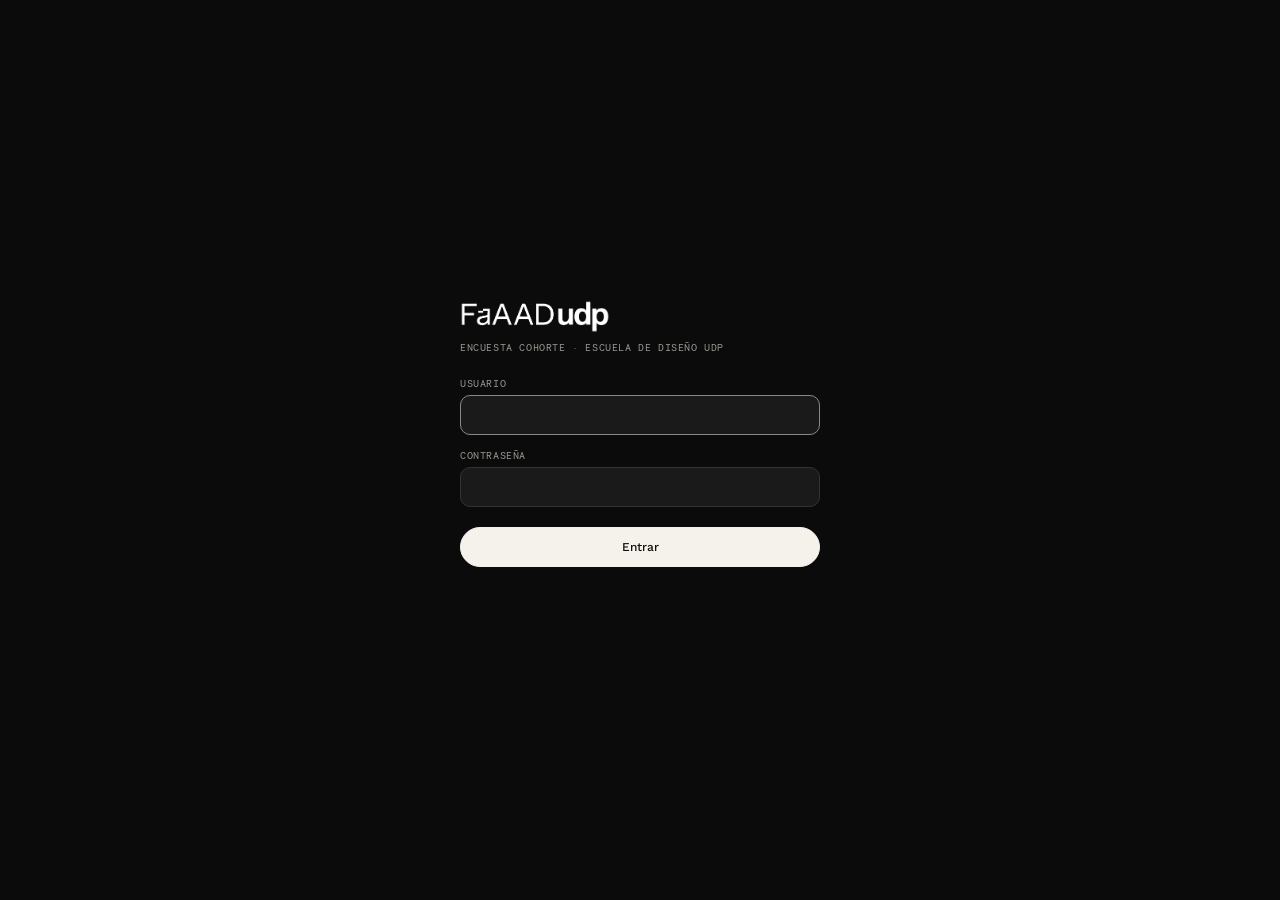
<file: index.html>
<!doctype html>
<html lang="es">
<head>
<meta charset="utf-8">
<meta name="viewport" content="width=device-width, initial-scale=1">
<title>Encuesta cohorte — Escuela de Diseño UDP</title>
<link rel="stylesheet" href="css/termico.css">
</head>
<body class="lab view-gallery locked">
  <section class="tm-login" id="tm-login" aria-label="Acceso">
    <form class="tm-login-box" id="tm-login-form" autocomplete="on">
      <img src="assets/img/logo-faaad-blanco.png" alt="FaAADudp" class="tm-login-logo">
      <p class="tm-login-tag">Encuesta cohorte · Escuela de Diseño UDP</p>
      <label><span>Usuario</span><input id="tm-login-user" name="username" autocomplete="username" required></label>
      <label><span>Contraseña</span><input id="tm-login-pass" name="password" type="password" autocomplete="current-password" required></label>
      <button type="submit" class="tm-btn" aria-pressed="true">Entrar</button>
      <p class="tm-login-err" id="tm-login-err" role="alert"></p>
    </form>
  </section>
  <section class="tm-gallery" id="tm-gallery" aria-label="Galería de preguntas">
    <header class="tm-g-head">
      <div class="tm-g-brand">
        <strong>FaAADudp</strong>
        <span>Encuesta cohorte · Escuela de Diseño UDP</span>
      </div>
      <input id="tm-gsearch" class="tm-g-search" type="search" placeholder="Buscar pregunta o categoría…" autocomplete="off">
      <div class="tm-group" id="tm-gyears" role="group" aria-label="Año"></div>
      <button type="button" class="tm-btn tm-report-btn" id="tm-report-btn">↓ Informe del año</button>
      <button type="button" class="tm-btn tm-logout" id="tm-logout">Salir</button>
      <span class="tm-g-status"><span id="tm-gdot" class="lab-dot"></span><span id="tm-gstatus">Conectando con el Sheet…</span></span>
    </header>
    <section class="tm-guide" id="tm-guide" aria-label="Cómo se usa">
      <p class="tm-guide-lede">Estos son los resultados de la encuesta a cada cohorte que ingresa a la Escuela de Diseño UDP, leídos en vivo desde la base de datos. Cada pregunta se puede ver de varias formas y bajar lista para una presentación.</p>
      <ol>
        <li data-target="#tm-gyears, #tm-gsearch"><b>01</b><span><strong>Encuentra una pregunta.</strong> Elige un año o busca por palabra (también busca dentro de las respuestas).</span></li>
        <li data-target=".tm-g-fam"><b>02</b><span><strong>Lee por color.</strong> Cada familia de preguntas tiene su color del manual FaAAD; la tarjeta muestra su dato principal.</span></li>
        <li data-target=".tm-g-grid .tm-chips"><b>03</b><span><strong>Compara formas.</strong> Pasa el mouse por Espiral, Rosa, Barras… y la vista previa cambia.</span></li>
        <li data-target=".tm-g-grid .tm-thumb"><b>04</b><span><strong>Abre y exporta.</strong> Haz clic: ajusta colores, compara años en un mismo gráfico, agrega tu texto y descarga en PNG, SVG o video.</span></li>
      </ol>
    </section>
    <div id="tm-glist" class="tm-g-list"></div>
    <dialog id="tm-report" class="tm-ask" aria-labelledby="tm-report-h">
      <form method="dialog">
        <p id="tm-report-h" class="tm-ask-h">Informe del año</p>
        <p class="tm-ask-sub" id="tm-report-sub">Arma un documento con la portada y una lámina por pregunta del año, con su gráfico. No es editable: es el resultado para descargar.</p>
        <p class="tm-report-prog" id="tm-report-prog" hidden></p>
        <div class="tm-ask-row">
          <button class="tm-btn" value="cancel">Cancelar</button>
          <button type="button" class="tm-btn" id="tm-report-docx">Word (.docx)</button>
          <button type="button" class="tm-btn" id="tm-report-pdf" autofocus>PDF</button>
        </div>
      </form>
    </dialog>
  </section>

  <div class="lab-app">
    <aside class="lab-side">
      <div class="lab-side-head">
        <strong>FaAADudp</strong>
        <span>Encuesta cohorte · Escuela de Diseño UDP</span>
      </div>
      <div class="lab-search">
        <input id="lab-search" type="search" placeholder="Buscar pregunta…" autocomplete="off">
      </div>
      <nav id="lab-tree" class="lab-tree" aria-label="Años y preguntas"></nav>
      <div class="lab-side-foot">
        <span><span id="lab-dot" class="lab-dot"></span><span id="lab-status">Conectando con el Sheet…</span></span>
      </div>
    </aside>

    <main class="tm-main">
      <div class="tm-bar">
        <button type="button" class="tm-btn tm-back" id="tm-back">← Galería</button>
        <button type="button" class="tm-btn tm-comments-btn" id="tm-comments" aria-pressed="false" title="Comentarios de este gráfico">💬 Comentarios</button>
        <div class="tm-group" id="tm-forms" role="group" aria-label="Forma"></div>
        <div class="tm-group" id="tm-mode" role="group" aria-label="Lectura"></div>
      </div>
      <div class="tm-bar">
        <div class="tm-group" id="tm-pal" role="group" aria-label="Paleta"></div>
        <div class="tm-group" id="tm-ratio" role="group" aria-label="Formato"></div>
        <div class="tm-group">
          <button type="button" class="tm-btn" id="tm-nobg" aria-pressed="false" title="Quita el color de fondo y el campo: exporta con transparencia">Sin fondo</button>
          <button type="button" class="tm-btn" id="tm-play" aria-pressed="false">▶ Animar</button>
        </div>
        <div class="tm-group tm-end">
          <button type="button" class="tm-btn" id="tm-png">PNG</button>
          <button type="button" class="tm-btn" id="tm-svg">SVG</button>
          <button type="button" class="tm-btn" id="tm-rec">● Video</button>
        </div>
      </div>
      <div class="tm-colors" id="tm-colors" aria-label="Colores del manual FaAAD"></div>
      <label class="tm-free">
        <span>Texto libre</span>
        <textarea id="tm-free" rows="2" placeholder="Escribe una idea o conclusión: el slide se reorganiza para darle espacio (columna a la derecha en 16:9, bloque abajo en 4:5 y 1:1)."></textarea>
      </label>
      <div class="tm-free-align" id="tm-free-align" aria-label="Posición y alineación del texto libre"></div>
      <dialog id="tm-ask" class="tm-ask" aria-labelledby="tm-ask-h">
        <form method="dialog">
          <p id="tm-ask-h" class="tm-ask-h">¿Qué quieres exportar?</p>
          <p class="tm-ask-sub"><b>Slide:</b> tal como se ve. <b>Slide con título:</b> agrega el nombre de la pregunta en Work FaAAD sobre el pie. <b>Solo el gráfico:</b> la visualización con sus etiquetas, sin encabezado, pregunta, texto ni lockup — para usarla dentro de otra pieza.</p>
          <div class="tm-ask-row">
            <button class="tm-btn" value="cancel">Cancelar</button>
            <button class="tm-btn" value="grafico">Solo el gráfico</button>
            <button class="tm-btn" value="titulo">Slide con título</button>
            <button class="tm-btn" value="slide" aria-pressed="true" autofocus>Slide</button>
          </div>
        </form>
      </dialog>
      <p class="tm-enun" id="tm-enun" hidden></p>
      <div class="tm-stage-wrap" id="tm-wrap">
        <canvas id="tm-out" aria-label="Visualización de la pregunta seleccionada"></canvas>
      </div>
    </main>
  </div>

  <script src="js/termico/acceso.js"></script>
  <script src="js/termico/config.js"></script>
  <script src="js/termico/sheet.js"></script>
  <script src="js/termico/data.js"></script>
  <script src="js/termico/gl.js"></script>
  <script src="js/termico/app.js"></script>
  <script src="js/termico/comentarios.js"></script>
</body>
</html>
</file>
<file: css/termico.css>
/* FaAADudp — Encuesta cohorte, Escuela de Diseño UDP: estilos de la página (galería + editor). */
/* ---- base: tipografías del manual, colores y barra lateral del editor ---- */
@font-face { font-family: "Work FaAAD"; src: url("../assets/fonts/WorkFaAAD-A.otf") format("opentype"); font-display: swap; }
@font-face { font-family: "Work Sans"; src: url("../assets/fonts/WorkSans-VariableFont_wght.ttf") format("truetype-variations"), url("../assets/fonts/WorkSans-VariableFont_wght.ttf") format("truetype"); font-weight: 100 900; font-display: swap; }
@font-face { font-family: "Necto Mono"; src: url("../assets/fonts/NectoMono-Regular.otf") format("opentype"); font-display: swap; }

:root {
  --negro: #1C1C1C; --crema: #E7E4D8; --coral: #FF6C53;
  --f-faaad: "Work FaAAD", "Work Sans", sans-serif;
  --f-sans: "Work Sans", sans-serif;
  --f-mono: "Necto Mono", ui-monospace, monospace;
}
* { box-sizing: border-box; }
body.lab { margin: 0; min-height: 100vh; background: #0b0b0b; color: var(--negro); font-family: var(--f-sans); -webkit-font-smoothing: antialiased; }

.lab-app { display: grid; grid-template-columns: 280px minmax(0, 1fr); max-width: 1760px; margin: 0 auto; min-height: 100vh; }

/* ---- barra lateral: años → preguntas, igual criterio que el explorador anterior ---- */
.lab-side { display: flex; flex-direction: column; padding: 20px 12px 14px 16px; color: #F4F2EA; min-height: 0; position: sticky; top: 0; align-self: start; height: 100vh; }
.lab-side-head { display: flex; flex-direction: column; gap: 2px; padding: 0 6px 16px; }
.lab-side-head strong { font-family: var(--f-faaad); font-size: 20px; font-weight: 400; }
.lab-side-head span { font-family: var(--f-mono); font-size: 9.5px; letter-spacing: .08em; text-transform: uppercase; color: #9a9a94; }
.lab-search { padding: 0 6px 12px; }
.lab-search input { width: 100%; height: 34px; padding: 0 12px; background: #202020; border: 1px solid #333; border-radius: 10px; color: #F4F2EA; font: 400 13px var(--f-sans); outline: none; }
.lab-search input:focus { border-color: #666; }
.lab-tree { flex: 1; overflow-y: auto; padding: 0 4px 10px; scrollbar-width: thin; scrollbar-color: #444 transparent; }
.lab-yr { display: flex; align-items: baseline; gap: 8px; width: 100%; text-align: left; border: 0; background: transparent; color: #F4F2EA; cursor: pointer; padding: 9px 8px; border-radius: 10px; font-family: var(--f-mono); font-size: 11px; letter-spacing: .06em; text-transform: uppercase; }
.lab-yr:hover { background: #222; }
.lab-yr .n { font-family: var(--f-faaad); font-size: 18px; text-transform: none; letter-spacing: 0; }
.lab-q-list { padding: 0 2px 6px 10px; }
.lab-q { display: block; width: 100%; text-align: left; border: 0; border-radius: 8px; background: transparent; color: #C9C7BE; padding: 6px 9px; font: 400 12.5px/1.3 var(--f-sans); cursor: pointer; }
.lab-q:hover { background: #222; color: #fff; }
.lab-q[aria-current="true"] { background: #2b2b2b; color: #fff; font-weight: 600; }
.lab-side-foot { padding: 10px 6px 0; border-top: 1px solid #2a2a2a; font-family: var(--f-mono); font-size: 10px; letter-spacing: .04em; text-transform: uppercase; color: #9a9a94; }
.lab-dot { display: inline-block; width: 7px; height: 7px; border-radius: 50%; background: #666; margin-right: 6px; }
.lab-dot.ok { background: #3B7359; } .lab-dot.err { background: #D12E1C; }

/* ---- panel principal ---- */
.lab-main { min-width: 0; padding: 22px 22px 30px 18px; }
.lab-head { display: flex; align-items: flex-end; justify-content: space-between; gap: 20px; flex-wrap: wrap; margin-bottom: 14px; color: #F4F2EA; }
.lab-crumb { margin: 0 0 4px; font-family: var(--f-mono); font-size: 10.5px; letter-spacing: .07em; text-transform: uppercase; color: #9a9a94; }
.lab-head h1 { font-family: var(--f-faaad); font-weight: 400; font-size: 26px; margin: 0; max-width: 46ch; }

.lab-tabs { display: flex; gap: 8px; flex: none; flex-wrap: wrap; }
.lab-tab { font-family: var(--f-mono); font-size: 10.5px; letter-spacing: .05em; text-transform: uppercase; padding: 9px 14px; border-radius: 999px; border: 1px solid #3a3a38; background: transparent; color: #cfcec7; cursor: pointer; }
.lab-tab:hover { border-color: #666; }
.lab-tab[aria-pressed="true"] { background: var(--coral); border-color: var(--coral); color: #1C1C1C; font-weight: 700; }

.lab-canvas-card { background: var(--crema); border-radius: 24px; overflow: hidden; box-shadow: 0 24px 60px rgba(0,0,0,.35); }
#lab-canvas-wrap { width: 100%; height: calc(100vh - 130px); min-height: 480px; position: relative; }
#lab-canvas-wrap canvas { display: block; }

@media (max-width: 900px) {
  .lab-app { grid-template-columns: 1fr; }
  .lab-side { position: static; height: auto; max-height: 40vh; }
  #lab-canvas-wrap { height: 70vh; }
}

/* ---- editor: controles + lienzo ---- */
.tm-main { min-width: 0; padding: 18px 22px 22px 18px; display: flex; flex-direction: column; gap: 10px; height: 100vh; }
.tm-bar { display: flex; flex-wrap: wrap; gap: 8px 14px; align-items: center; }
.tm-group { display: flex; flex-wrap: wrap; gap: 4px; }
.tm-end { margin-left: auto; }
.tm-btn { height: 30px; padding: 0 12px; border-radius: 999px; border: 1px solid #333; background: #181818; color: #C9C7BE; font: 400 12px var(--f-sans); cursor: pointer; white-space: nowrap; }
.tm-btn:hover { color: #fff; border-color: #555; }
.tm-btn[aria-pressed="true"] { background: #F4F2EA; color: #111; border-color: #F4F2EA; }
.tm-btn:disabled { opacity: .35; cursor: default; }
.tm-btn.rec { background: #D12E1C; border-color: #D12E1C; color: #fff; }
.tm-sw { width: 30px; padding: 0; background: var(--sw); border: 3px solid var(--sw-bg, #333); box-shadow: 0 0 0 1px #333; }
.tm-sw[aria-pressed="true"] { background: var(--sw); box-shadow: 0 0 0 2px #F4F2EA; }
.tm-colors { display: flex; flex-wrap: wrap; gap: 6px 22px; }
.tm-crow { display: flex; align-items: center; gap: 4px; }
.tm-clabel { width: 52px; font: 400 10px var(--f-mono); letter-spacing: .06em; text-transform: uppercase; color: #9a9a94; }
.tm-chip { width: 20px; height: 20px; padding: 0; border-radius: 50%; background: var(--c); border: 1px solid #444; cursor: pointer; }
.tm-chip:hover { border-color: #aaa; }
.tm-chip-tono { width: 38px; border-radius: 999px; margin-right: 6px; }
.tm-chip[aria-checked="true"] { outline: 2px solid #F4F2EA; outline-offset: 2px; }
.tm-free { display: flex; align-items: flex-start; gap: 10px; }
.tm-free span { width: 52px; padding-top: 7px; font: 400 10px var(--f-mono); letter-spacing: .06em; text-transform: uppercase; color: #9a9a94; }
.tm-free textarea { flex: 1; max-width: 760px; min-height: 34px; resize: vertical; padding: 7px 12px; background: #181818; border: 1px solid #333; border-radius: 10px; color: #F4F2EA; font: 400 13px/1.4 var(--f-sans); outline: none; }
.tm-free textarea:focus { border-color: #777; }
.tm-stage-wrap { flex: 1; min-height: 0; display: flex; align-items: center; justify-content: center; }
#tm-out.tm-transparent { background: repeating-conic-gradient(#FFFFFF 0% 25%, #E4E4E4 0% 50%) 0 0 / 20px 20px; }
#tm-out.tm-transparent-dark { background: repeating-conic-gradient(#2a2a2a 0% 25%, #1e1e1e 0% 50%) 0 0 / 20px 20px; }
#tm-out { display: block; border-radius: 6px; box-shadow: 0 20px 60px rgba(0,0,0,.45); }

.tm-ask { border: 1px solid #333; border-radius: 14px; background: #181818; color: #F4F2EA; padding: 22px 22px 18px; max-width: min(420px, calc(100vw - 32px)); }
.tm-ask::backdrop { background: rgba(0,0,0,.55); }
.tm-ask-h { margin: 0 0 6px; font: 400 22px var(--f-faaad); }
.tm-ask-sub { margin: 0 0 18px; font: 400 13px/1.4 var(--f-sans); color: #9a9a94; }
.tm-ask-row { display: flex; flex-wrap: wrap; gap: 6px; justify-content: flex-end; }

/* ---- acceso: mientras está bloqueado solo se ve la pantalla de entrada ---- */
body.locked .tm-gallery, body.locked .lab-app { display: none; }
.tm-login { min-height: 100vh; display: flex; align-items: center; justify-content: center; padding: 24px 16px; }
.tm-login[hidden] { display: none; }
.tm-login-box { width: min(360px, 100%); display: flex; flex-direction: column; gap: 14px; color: #F4F2EA; }
.tm-login-logo { width: 150px; height: auto; }
.tm-login-tag { margin: -6px 0 10px; font: 400 10px var(--f-mono); letter-spacing: .06em; text-transform: uppercase; color: #9a9a94; }
.tm-login-box label { display: flex; flex-direction: column; gap: 6px; }
.tm-login-box label span { font: 400 10px var(--f-mono); letter-spacing: .06em; text-transform: uppercase; color: #9a9a94; }
.tm-login-box input { height: 40px; padding: 0 14px; background: #1a1a1a; border: 1px solid #333; border-radius: 10px; color: #F4F2EA; font: 400 14px var(--f-sans); outline: none; }
.tm-login-box input:focus { border-color: #888; }
.tm-login-box .tm-btn { height: 40px; margin-top: 6px; font-weight: 500; }
.tm-login-err { min-height: 1.4em; margin: 0; font: 400 13px var(--f-sans); color: #FF6C53; }
.tm-report-btn { margin-left: auto; font-weight: 500; }
.tm-logout { margin-left: 0; }
.tm-report-prog { margin: 0 0 12px; font: 400 12px var(--f-mono); letter-spacing: .04em; text-transform: uppercase; color: #FF6C53; }
.tm-report-prog[hidden] { display: none; }

/* ---- vista galería / vista editor ---- */
body.view-gallery .lab-app { display: none; }
body.view-editor .tm-gallery { display: none; }
.tm-back { font-weight: 500; }

.tm-gallery { max-width: 1500px; margin: 0 auto; padding: 22px 28px 60px; color: #F4F2EA; }
.tm-g-head { display: flex; flex-wrap: wrap; align-items: center; gap: 12px 18px; position: sticky; top: 0; z-index: 2; padding: 10px 0 14px; background: #0b0b0b; }
.tm-g-brand { display: flex; flex-direction: column; gap: 2px; margin-right: 8px; }
.tm-g-brand strong { font: 400 22px var(--f-faaad); }
.tm-g-brand span, .tm-g-status, .tm-g-yearh small, .tm-card-crumb { font-family: var(--f-mono); text-transform: uppercase; letter-spacing: .06em; }
.tm-g-brand span { font-size: 10px; color: #9a9a94; }
.tm-g-search { flex: 1 1 260px; max-width: 420px; height: 34px; padding: 0 14px; background: #1a1a1a; border: 1px solid #333; border-radius: 999px; color: #F4F2EA; font: 400 13px var(--f-sans); outline: none; }
.tm-g-search:focus { border-color: #777; }
.tm-cmpf { margin-left: 10px; }
.tm-g-status { font-size: 10px; color: #9a9a94; }
.tm-g-hint { margin: 18px 0 22px; font: 400 13px var(--f-sans); color: #FFFFFF; }
/* texto introductorio permanente: cómo se usa, en 4 pasos; al pasar el mouse por uno se ilumina el control del que habla */
.tm-guide { margin: 6px 0 4px; max-width: 1100px; }
.tm-guide-lede { margin: 0 0 14px; font: 400 16px/1.5 var(--f-sans); color: #FFFFFF; max-width: 760px; }
.tm-guide ol { display: grid; grid-template-columns: repeat(auto-fit, minmax(220px, 1fr)); gap: 10px 26px; margin: 0; padding: 0; list-style: none; }
.tm-guide li { display: flex; gap: 10px; }
.tm-guide b { font: 400 11px var(--f-mono); letter-spacing: .06em; color: #FF6C53; padding-top: 2px; }
.tm-guide span { font: 400 13px/1.45 var(--f-sans); color: #FFFFFF; }
.tm-guide strong { font-weight: 600; }
.tm-lit { outline: 2px solid #FF6C53 !important; outline-offset: 4px; border-radius: 10px; transition: outline-color .15s; }
.tm-g-yearh { display: flex; align-items: baseline; gap: 12px; margin: 34px 0 14px; padding-bottom: 8px; border-bottom: 1px solid #2a2a2a; }
.tm-g-yearh h2 { margin: 0; font: 400 34px var(--f-faaad); }
.tm-g-yearh small { font-size: 10px; color: #9a9a94; }
.tm-g-fam { display: flex; align-items: center; gap: 10px; margin: 26px 0 12px; }
.tm-g-fam i { width: 22px; height: 22px; border-radius: 50%; background: var(--sw); box-shadow: 0 0 0 3px var(--sw-bg), 0 0 0 4px #333; }
.tm-g-fam span { font: 400 11px var(--f-mono); letter-spacing: .08em; text-transform: uppercase; color: #F4F2EA; }
.tm-g-fam small { font: 400 10px var(--f-mono); color: #77766f; }
.tm-card-lead { margin: -4px 0 10px; font: 400 10px var(--f-mono); letter-spacing: .05em; text-transform: uppercase; color: #C9C7BE; white-space: nowrap; overflow: hidden; text-overflow: ellipsis; }
.tm-g-grid { display: grid; grid-template-columns: repeat(auto-fill, minmax(300px, 1fr)); gap: 28px 22px; }
.tm-card { display: flex; flex-direction: column; min-width: 0; }
.tm-thumb { padding: 0; border: 0; background: none; cursor: pointer; margin-bottom: 10px; }
.tm-thumb canvas { display: block; width: 100%; aspect-ratio: 16 / 9; border-radius: 8px; background: #1a1a1a; outline: 1px solid #2a2a2a; transition: transform .15s, outline-color .15s; }
.tm-thumb:hover canvas, .tm-thumb:focus-visible canvas { transform: translateY(-2px); outline: 2px solid #F4F2EA; }
.tm-thumb:focus-visible { outline: none; }
.tm-card-crumb { margin: 0 0 3px; font-size: 9.5px; color: #9a9a94; white-space: nowrap; overflow: hidden; text-overflow: ellipsis; }
.tm-card h3 { margin: 0 0 10px; font: 500 15px/1.3 var(--f-sans); display: -webkit-box; -webkit-line-clamp: 2; -webkit-box-orient: vertical; overflow: hidden; }
/* enunciado literal del formulario: la pregunta real de la que salió el gráfico */
.tm-card-enun { margin: -6px 0 10px; padding-left: 8px; border-left: 2px solid #3a3a37; font: 400 11px/1.35 var(--f-sans); color: #9a9a94; display: -webkit-box; -webkit-line-clamp: 3; -webkit-box-orient: vertical; overflow: hidden; }
.tm-enun { margin: 2px 0 0; padding: 7px 12px; background: #181818; border: 1px solid #2c2c2c; border-left: 3px solid #6f6f68; border-radius: 10px; max-width: 920px; font: 400 13px/1.4 var(--f-sans); color: #D8D6CD; }
.tm-enun::before { content: "Pregunta del formulario"; display: block; margin-bottom: 2px; font: 400 9px var(--f-mono); letter-spacing: .07em; text-transform: uppercase; color: #8a8a83; }
.tm-chips { display: flex; flex-wrap: wrap; gap: 3px; margin-top: auto; }
.tm-fchip { font: 400 9px var(--f-mono); letter-spacing: .03em; text-transform: uppercase; padding: 4px 6px; border-radius: 999px; border: 1px solid #333; background: transparent; color: #9a9a94; cursor: pointer; }
.tm-fchip:hover, .tm-fchip:focus-visible { color: #fff; border-color: #777; outline: none; }
.tm-fchip[aria-pressed="true"] { color: #111; background: #F4F2EA; border-color: #F4F2EA; }
.tm-g-plain { margin: 18px 0 0; font: 400 13px var(--f-sans); color: #77766f; }
.tm-g-plain summary { cursor: pointer; font: 400 10px var(--f-mono); letter-spacing: .06em; text-transform: uppercase; }
.tm-g-plain ul { margin: 8px 0 0; padding-left: 18px; }

@media (max-width: 860px) {
  .tm-gallery { padding: 12px 16px 40px; }
  .tm-g-status { margin-left: 0; }
  .lab-app { grid-template-columns: 1fr; }
  .lab-side { position: static; height: auto; max-height: 40vh; }
  .tm-main { height: auto; min-height: 80vh; padding: 12px 16px 20px; }
  .tm-stage-wrap { min-height: 70vh; }
  .tm-end { margin-left: 0; }
}

/* ===================== Comentarios (modo tipo Drive) ===================== */
/* botón destacado: resalta entre los demás de la barra */
.tm-comments-btn { background: #2a2820; border-color: #d8b54a; color: #f4e2a8; font-weight: 600; }
.tm-comments-btn:hover { background: #3a3526; border-color: #f0cf6a; color: #fff; }
.tm-comments-btn.has-open { background: #d8b54a; border-color: #d8b54a; color: #1a1300; }
#tm-comments[aria-pressed="true"] { background: #F4F2EA; color: #111; border-color: #F4F2EA; }

/* pines sobre el lienzo */
.tm-stage-wrap { position: relative; }
.tm-cpins { position: absolute; inset: 0; pointer-events: none; z-index: 20; }
.tm-cpin { position: absolute; transform: translate(-50%, -50%); min-width: 22px; height: 22px; padding: 0 4px;
  border-radius: 999px; border: 2px solid #1a1300; background: #d8b54a; color: #1a1300; font: 700 12px var(--f-sans);
  display: inline-flex; align-items: center; justify-content: center; cursor: pointer; pointer-events: auto;
  box-shadow: 0 2px 6px rgba(0,0,0,.4); }
.tm-cpin:hover { background: #f0cf6a; transform: translate(-50%, -50%) scale(1.12); }
.tm-cpin.done { background: #9a9a94; color: #1a1a1a; }
.tm-cpin.pending { background: transparent; border: 2px dashed #d8b54a; color: #d8b54a; pointer-events: none; animation: tmpulse 1.1s ease-in-out infinite; }
@keyframes tmpulse { 0%,100% { opacity: .55; } 50% { opacity: 1; } }

.tm-anchor[aria-pressed="true"] { color: #f0cf6a; }
.tm-c-num { display: inline-flex; align-items: center; justify-content: center; min-width: 18px; height: 18px; border-radius: 999px;
  background: #3a3a37; color: #cfcdc4; font: 600 10px var(--f-sans); }
.tm-c-num.pinned { background: #d8b54a; color: #1a1300; }
.tm-c-pinchip { font: 400 9px var(--f-mono); letter-spacing: .04em; text-transform: uppercase; color: #d8b54a; }
.tm-c-thread.flash { animation: tmflash 1.3s ease-out; }
@keyframes tmflash { 0% { box-shadow: 0 0 0 2px #d8b54a inset; } 100% { box-shadow: 0 0 0 0 transparent inset; } }

.tm-cpanel { position: fixed; top: 0; right: 0; width: 350px; max-width: 92vw; height: 100vh; z-index: 60;
  background: #161616; border-left: 1px solid #333; display: flex; flex-direction: column;
  box-shadow: -14px 0 40px rgba(0,0,0,.45); color: #F4F2EA; }
.tm-cpanel[hidden] { display: none; }
.tm-cpanel-head { display: flex; align-items: center; gap: 10px; padding: 14px 14px 10px; border-bottom: 1px solid #2a2a2a; }
.tm-cpanel-title { flex: 1; font: 500 14px/1.25 var(--f-sans); word-break: break-word; }
.tm-cpanel-x { background: transparent; border: 0; color: #9a9a94; font-size: 16px; cursor: pointer; padding: 2px 6px; }
.tm-cpanel-x:hover { color: #fff; }
.tm-cpanel-list { flex: 1; overflow-y: auto; padding: 12px 14px; display: flex; flex-direction: column; gap: 12px; }
.tm-cpanel-hint { color: #8a8a83; font: 400 13px/1.45 var(--f-sans); margin: 4px 0; }
.tm-c-thread { border: 1px solid #2a2a2a; border-radius: 12px; padding: 10px 12px; background: #1b1b1b; }
.tm-c { padding: 2px 0; }
.tm-c-reply { margin-top: 8px; padding-left: 12px; border-left: 2px solid #333; }
.tm-c-done { opacity: .62; }
.tm-c-meta { display: flex; align-items: center; gap: 8px; font: 500 12px var(--f-sans); }
.tm-c-meta b { font-weight: 600; }
.tm-c-date { color: #8a8a83; font: 400 10px var(--f-mono); letter-spacing: .03em; }
.tm-c-chip { margin-left: auto; font: 400 9px var(--f-mono); text-transform: uppercase; letter-spacing: .06em;
  color: #9fd59f; border: 1px solid #3a5a3a; border-radius: 999px; padding: 1px 7px; }
.tm-c-text { font: 400 13px/1.45 var(--f-sans); margin: 4px 0 2px; white-space: pre-wrap; word-break: break-word; }
.tm-c-acts { display: flex; gap: 14px; margin-top: 4px; }
.tm-clink { background: transparent; border: 0; color: #9a9a94; cursor: pointer; padding: 0;
  font: 400 11px var(--f-mono); letter-spacing: .04em; text-transform: uppercase; }
.tm-clink:hover { color: #fff; }
.tm-cdel:hover { color: #ff8a7a; }
.tm-c-replybox { margin: 8px 0 2px; display: flex; flex-direction: column; gap: 6px; }
.tm-cpanel-composer { border-top: 1px solid #2a2a2a; padding: 10px 14px 14px; display: flex; flex-direction: column; gap: 8px; }
.tm-cpanel textarea { width: 100%; resize: vertical; min-height: 34px; padding: 8px 10px; background: #111; border: 1px solid #333;
  border-radius: 10px; color: #F4F2EA; font: 400 13px/1.4 var(--f-sans); outline: none; }
.tm-cpanel textarea:focus { border-color: #777; }
.tm-cpanel-crow { display: flex; align-items: center; justify-content: space-between; gap: 10px; }
.tm-csend { white-space: nowrap; }
.tm-card-cbadge { position: absolute; top: 6px; right: 6px; font: 600 10px var(--f-mono); letter-spacing: .02em;
  background: rgba(20,20,20,.82); color: #cfcdc4; border: 1px solid #3a3a37; border-radius: 999px; padding: 2px 7px; backdrop-filter: blur(2px); }
.tm-card-cbadge.has-open { background: #d8b54a; color: #1a1300; border-color: #d8b54a; }
.tm-thumb { position: relative; }
@media (max-width: 640px) { .tm-cpanel { width: 100vw; max-width: 100vw; } }

/* ============== Posición y alineación del texto libre ============== */
.tm-free-align { display: flex; align-items: center; flex-wrap: wrap; gap: 6px 14px; padding: 8px 0 2px 62px; }
.tm-fa-label { font: 400 10px var(--f-mono); letter-spacing: .06em; text-transform: uppercase; color: #9a9a94; }
.tm-fa-grid { display: grid; grid-template-columns: repeat(3, 1fr); gap: 2px; width: 54px; height: 42px;
  border: 1px solid #333; border-radius: 6px; padding: 3px; background: #141414; }
.tm-fa-cell { border: 0; border-radius: 2px; background: #2d2d2d; cursor: pointer; padding: 0; min-width: 0; }
.tm-fa-cell:hover { background: #4a4a4a; }
.tm-fa-cell[aria-pressed="true"] { background: #F4F2EA; }
.tm-fa-auto, .tm-fa-aln { font: 400 10px var(--f-mono); letter-spacing: .03em; text-transform: uppercase;
  padding: 5px 9px; border-radius: 999px; border: 1px solid #333; background: transparent; color: #9a9a94; cursor: pointer; }
.tm-fa-auto:hover, .tm-fa-aln:hover { color: #fff; border-color: #777; }
.tm-fa-auto[aria-pressed="true"], .tm-fa-aln[aria-pressed="true"] { color: #111; background: #F4F2EA; border-color: #F4F2EA; }
.tm-fa-lines { display: inline-flex; gap: 3px; }
@media (max-width: 760px) { .tm-free-align { padding-left: 0; } }
</file>
